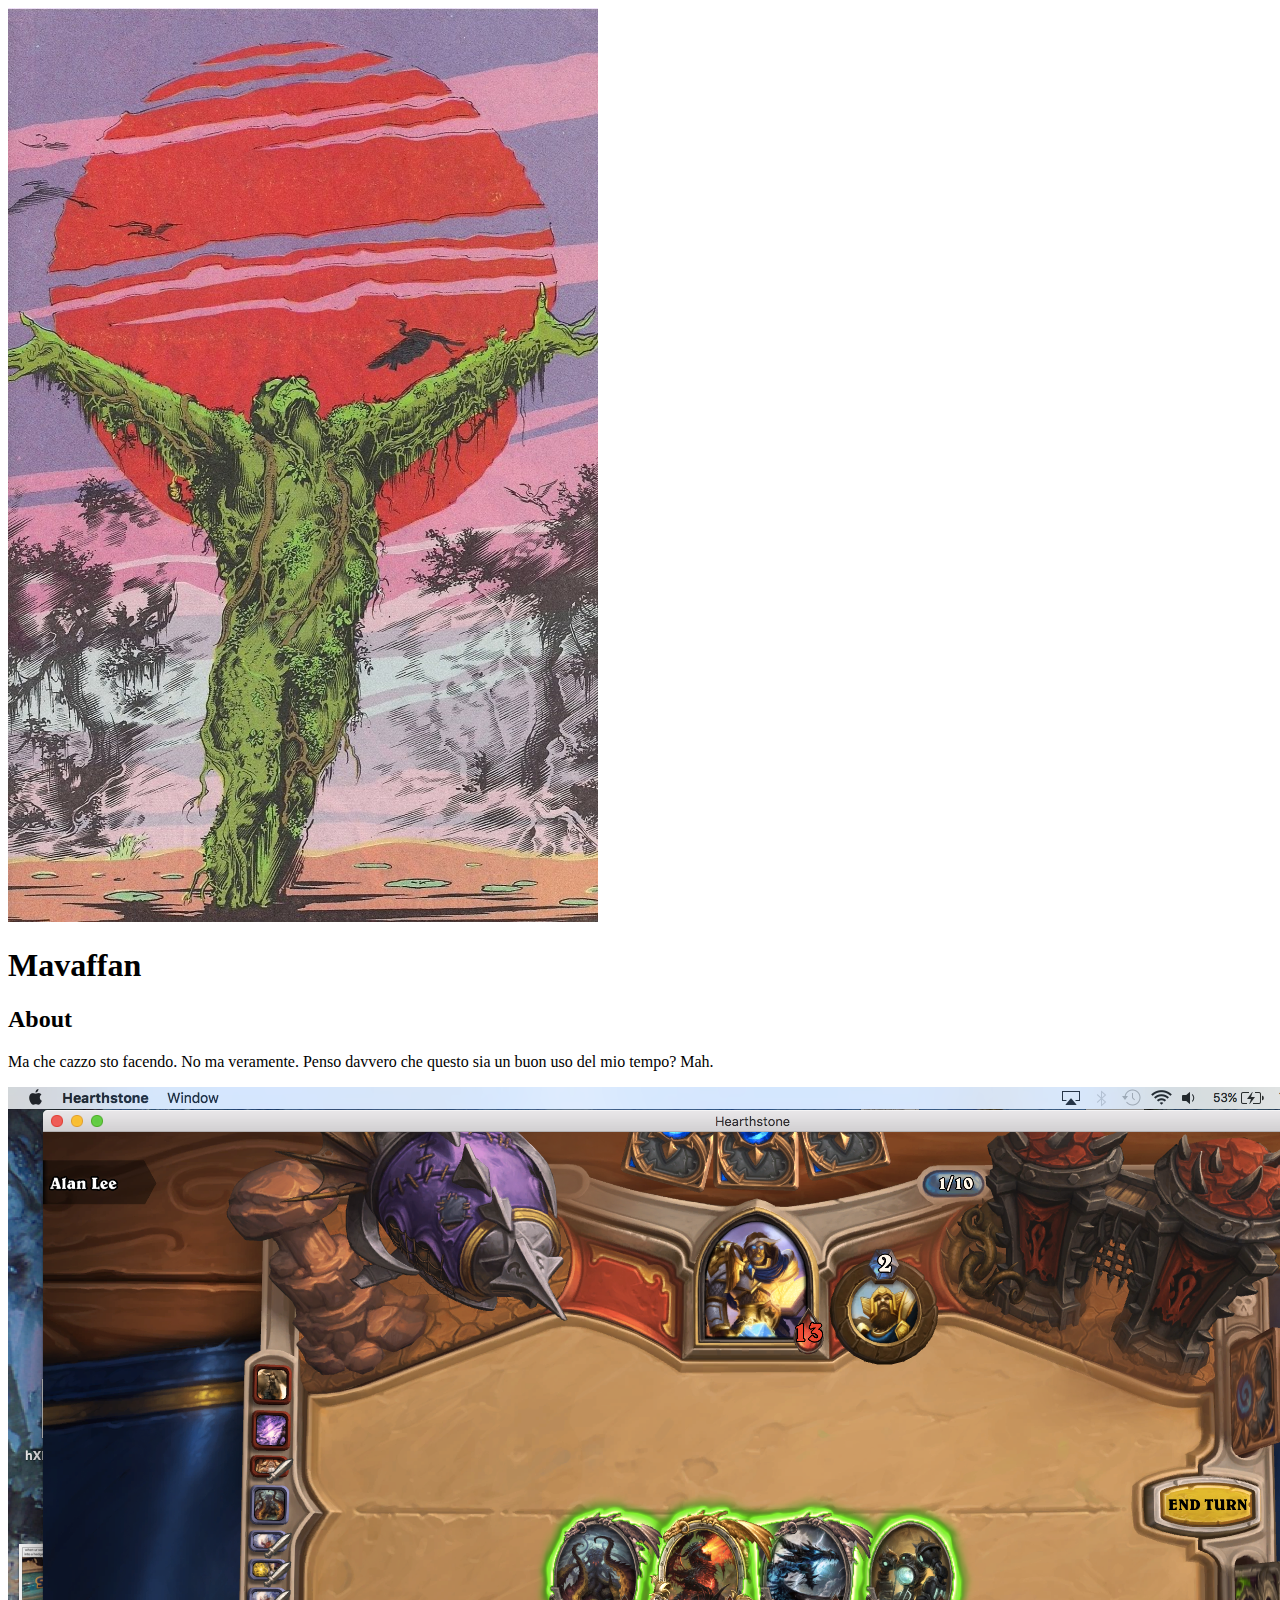
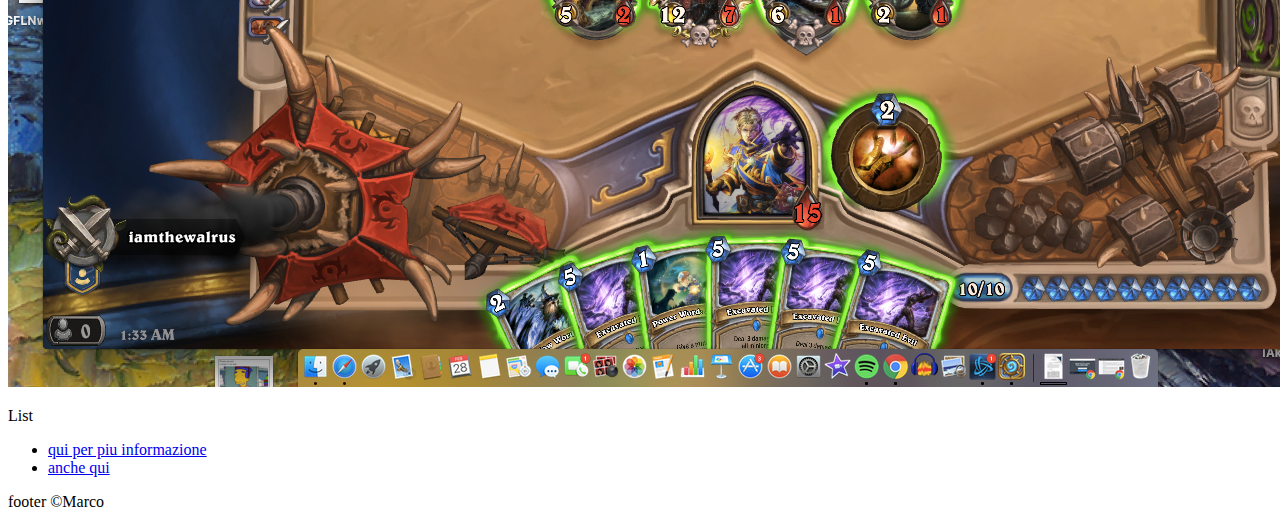
<file: index.html>
<!DOCTYPE html>
<html>
  <head>
    <title>Mavaffan</title>
    <!-- favicon img file needs to be square -->
    <link rel="icon" href="img/flower.jpg">
  </head>
  <body>
    <!-- header element -->
    <header>
        <img src="img/swamp.jpeg">
        <h1>Mavaffan</h1>
    </header>

    <!--  -->
    <main>
      <h2>About</h2>
      <p>Ma che cazzo sto facendo. No ma veramente. Penso davvero che questo sia un buon uso del mio tempo? Mah.
        </p>
      <img src="img/test.jpeg" >
      <p>List</p>
      <ul>
          <li><a target="_blank" href="https://oceanservice.noaa.gov/ocean/earthday.html">qui per piu informazione</a></li>
            <li><a target="_blank" href="https://oceanservice.noaa.gov/ocean/earthday.html">anche qui</a></li>
          </ul>
    </main>
    <!-- footer element -->
    <footer>
      <p>footer &copy;Marco</p>
  </body>
</html>
</file>
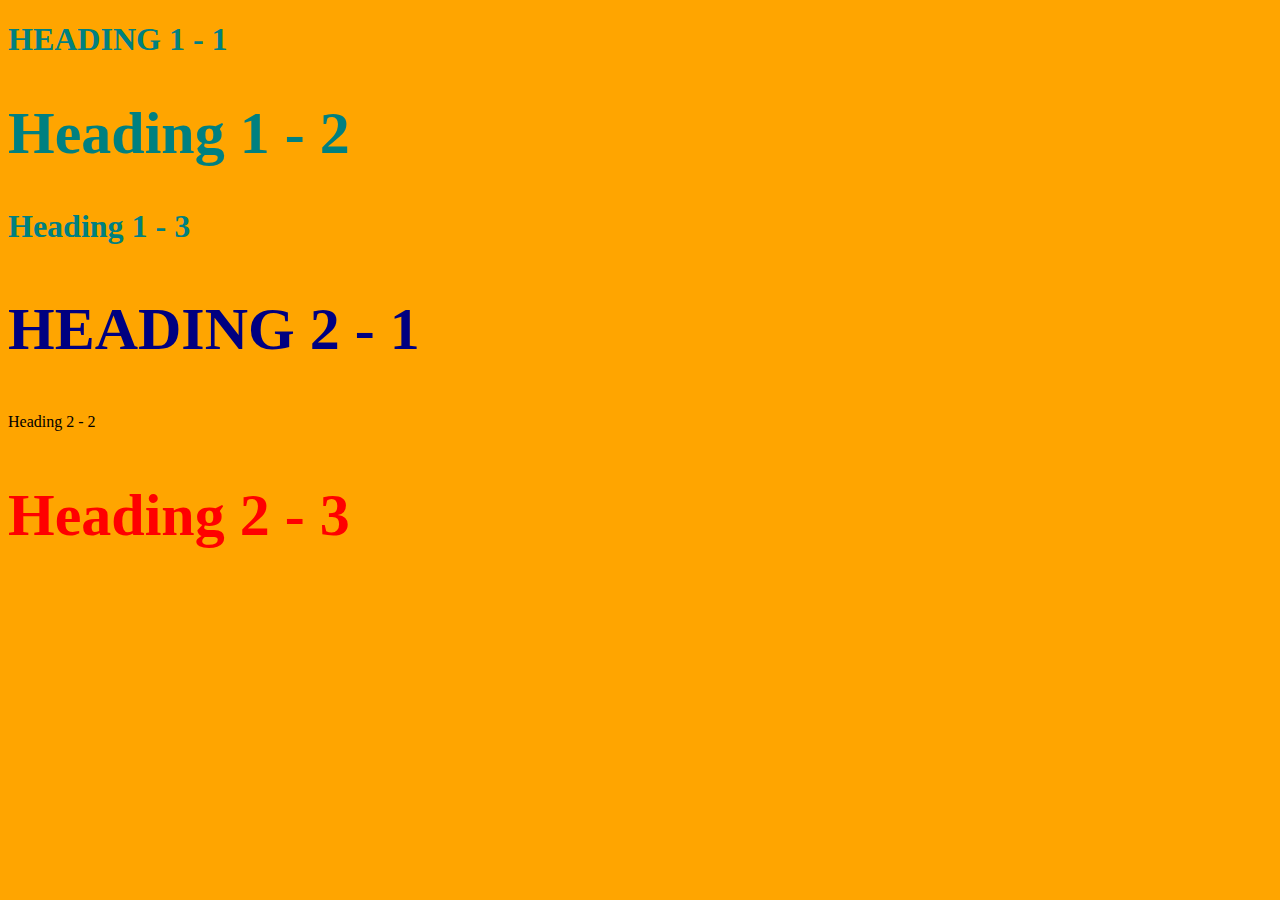
<file: style-test.html>
<!DOCTYPE html>
<html>
  <head>

    <title>Style test</title>
    <link rel="stylesheet" type="text/css" href="css/test.css">
  </head>
  <body>

    <h1 class="uppercase"> Heading 1 - 1</h1>
    <h1 class="big">Heading 1 - 2</h1>
    <h1>Heading 1 - 3</h1>
    <h2 class="big uppercase">Heading 2 - 1</h2>
    <h2class="uppercase">Heading 2 - 2</h2>
    <h2 class="big">Heading 2 - 3</h2>
  </body>
</html>
</file>
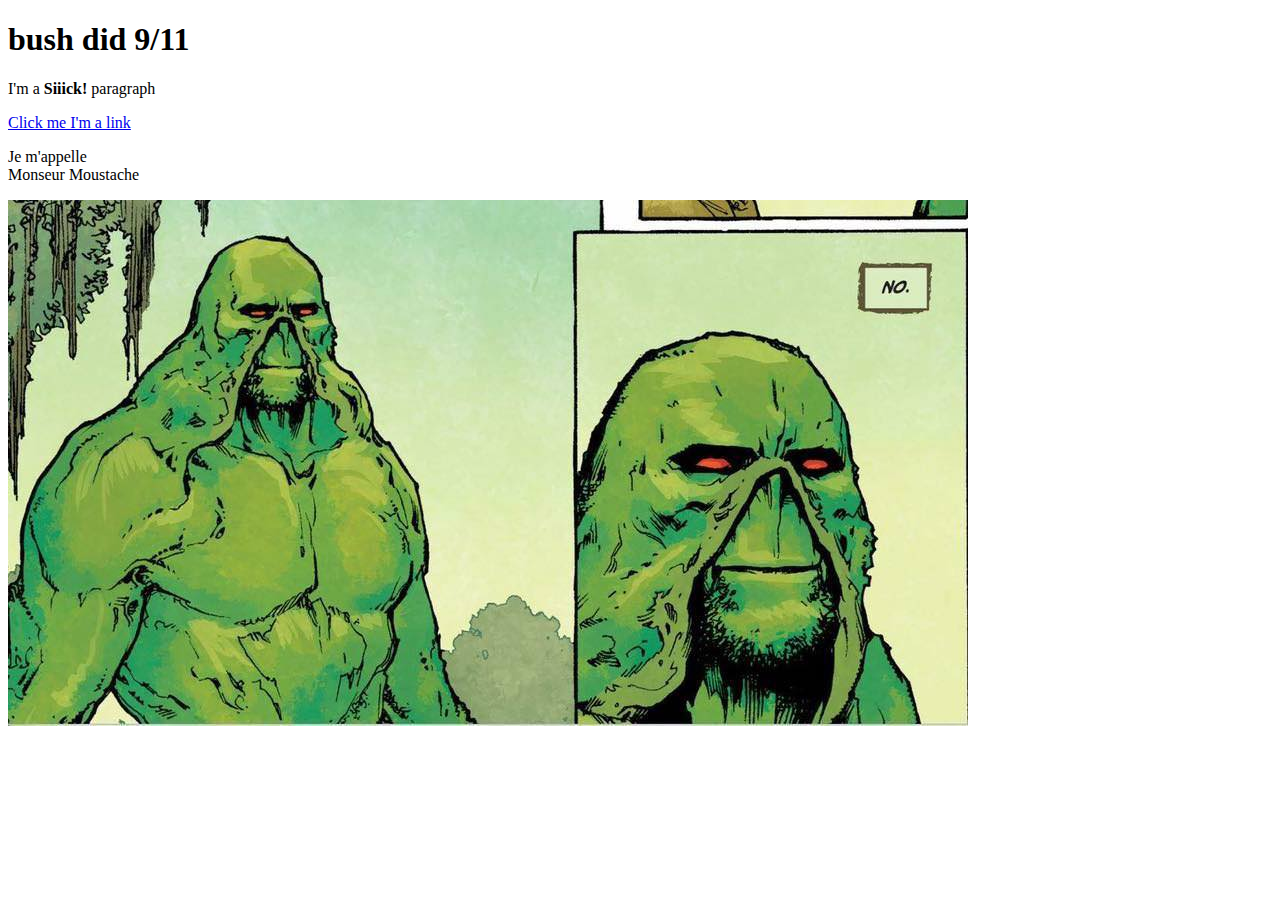
<file: test.html>
<!DOCTYPE html>
<html>
<head>
    <title>Test page</title>
</head>
<body>
    <h1>bush did 9/11</h1>
    <p>I'm a <b>Siiick!</b> paragraph</p>
    <a href="https://google.com" target="_blank">Click me I'm a link</a>
    <p>Je m'appelle <br> Monseur Moustache</p>
    <img src="img/thing.jpeg">
</body>
</html>
</file>
<file: css/test.css>
body{
  background-color:  orange
}

h1{
font-size: : 30px;
color: teal;
}
h2{
color: red;
font-size: 20px;
}
.big{
font-size: 60px

}
.uppercase{
text-transform: uppercase;
}
.big.uppercase{
color:navy;
}
</file>
